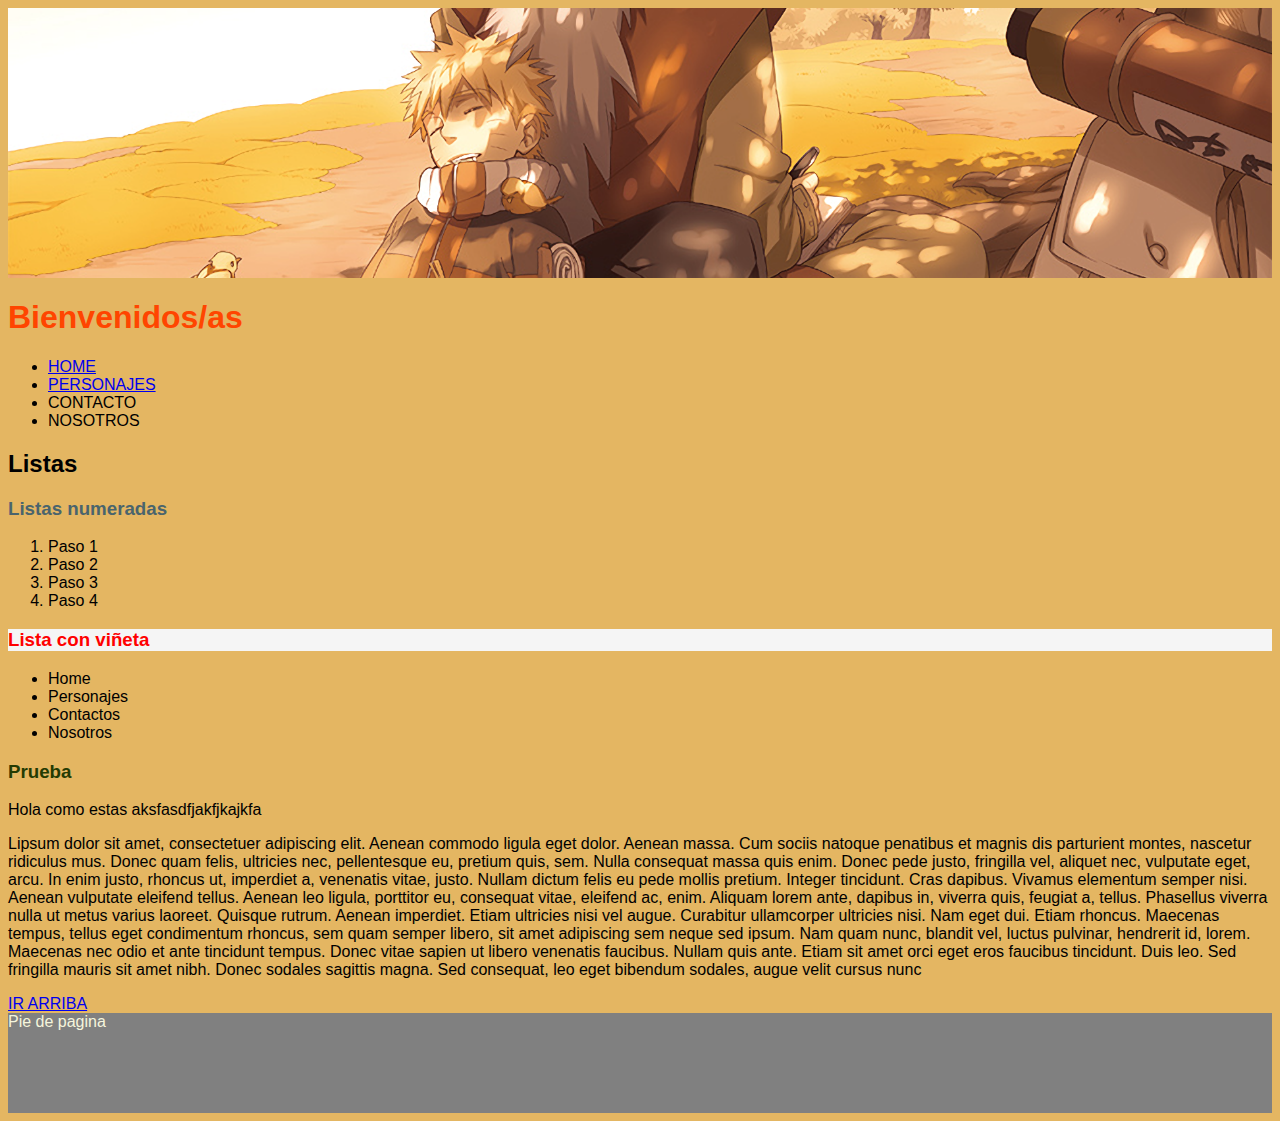
<file: views/index.html>
<!DOCTYPE html>
<html lang="en">
<head>
    <meta charset="UTF-8">
    <meta name="viewport" content="width=device-width, initial-scale=1.0">
    <title>UTN</title>
    <link rel="stylesheet" href="estilos.css"/>
</head>
<body>
    <section>
    <header id=cabecera> </header>
        <H1>Bienvenidos/as</H1>
        <nav>
            <ul>
                <li><a href="index.html">
                        HOME </a> </li>
                <li> <a href="personajes.html">
                        PERSONAJES </a></li>
                <li> <a href="#">
                     </a> CONTACTO </li>
                <li> <a href="#">  
                </a> NOSOTROS </li>
            </ul>
        </nav>
        <h2> Listas</h2>
        <h3> Listas numeradas</h3>
        <ol>
            <li> Paso 1 </li>
            <li> Paso 2 </li>
            <li> Paso 3 </li>
            <li> Paso 4 </li>
        </ol>
        <h3 class= "azul fondo"> Lista con viñeta </h3>
        <ul>
            <li> Home </li>
            <li> Personajes </li>
            <li> Contactos </li>
            <li> Nosotros </li>
        </ul>
    </section>
    <h3 id="verde"> Prueba </h3>
    <div>
        <p> Hola como estas  
            <span>aksfasdfjakfjkajkfa</span>
        </p>
        <p> Lipsum dolor sit amet, consectetuer adipiscing elit. Aenean commodo ligula eget dolor. Aenean massa. Cum sociis natoque penatibus et magnis dis parturient montes,
             nascetur ridiculus mus. Donec quam felis, ultricies nec, pellentesque eu, pretium quis, sem. Nulla consequat massa quis enim. Donec pede justo, fringilla vel, aliquet 
             nec, vulputate eget, arcu. In enim justo, rhoncus ut, imperdiet a, venenatis vitae, justo. Nullam dictum felis eu pede mollis pretium. Integer tincidunt. Cras dapibus. 
             Vivamus elementum semper nisi. Aenean vulputate eleifend tellus. Aenean leo ligula, porttitor eu, consequat vitae, eleifend ac, enim. Aliquam lorem ante, dapibus in, 
             viverra quis, feugiat a, tellus. Phasellus viverra nulla ut metus varius laoreet. Quisque rutrum. Aenean imperdiet. Etiam ultricies nisi vel augue. Curabitur ullamcorper
             ultricies nisi. Nam eget dui. Etiam rhoncus. Maecenas tempus, tellus eget condimentum rhoncus, sem quam semper libero, sit amet adipiscing sem neque sed ipsum. Nam quam
             nunc, blandit vel, luctus pulvinar, hendrerit id, lorem. Maecenas nec odio et ante tincidunt tempus. Donec vitae sapien ut libero venenatis faucibus. Nullam quis ante. 
             Etiam sit amet orci eget eros faucibus tincidunt. Duis leo. Sed fringilla mauris sit amet nibh. Donec sodales sagittis magna. Sed consequat, leo eget bibendum sodales,
             augue velit cursus nunc </p>
    </div>
    <div> 
        <a href="#cabecera"> IR ARRIBA </a>   
    </div>
    <footer id="pie_pagina"> 
        Pie de pagina
    </footer>
</body>
</html>
</file>
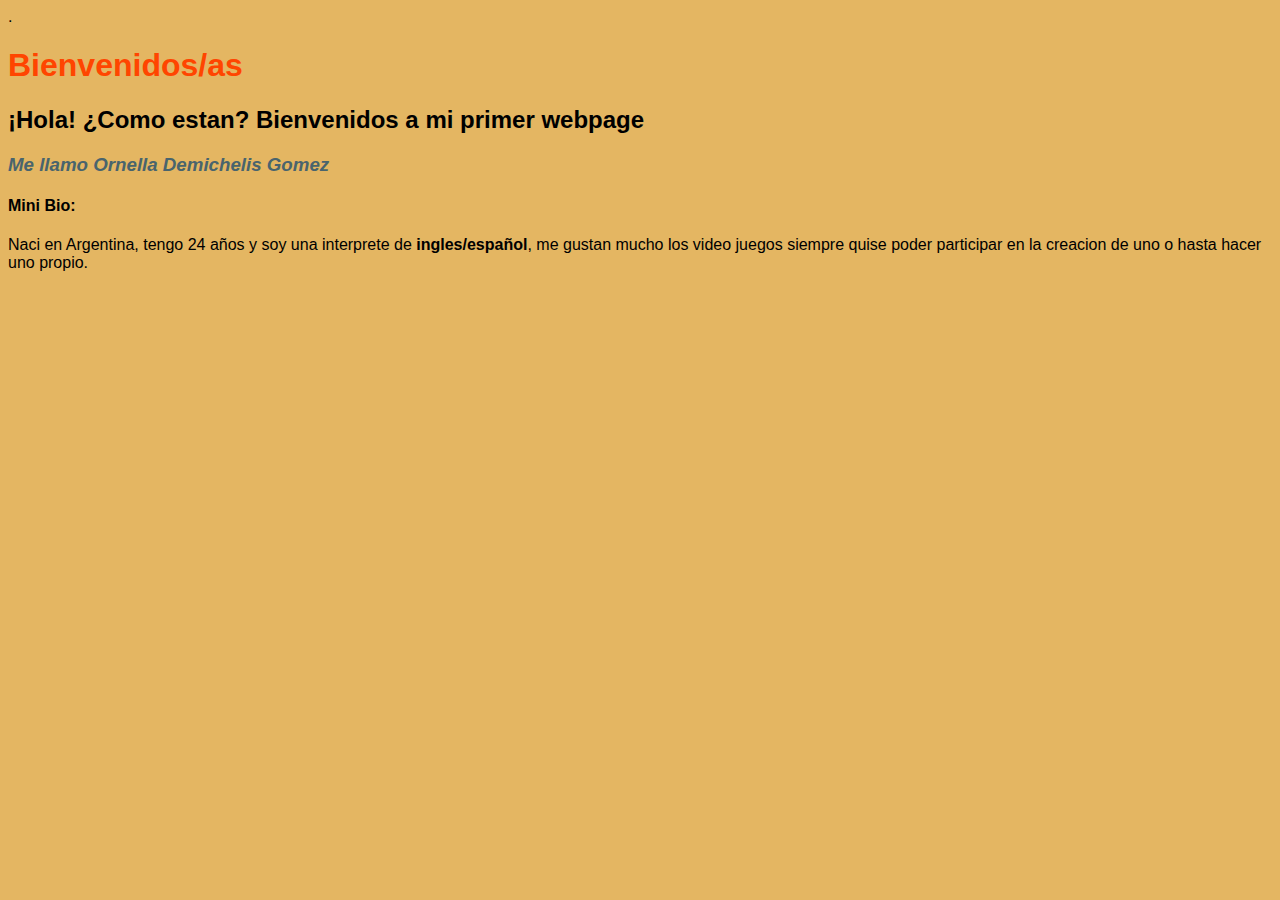
<file: views/index2.html>
<!DOCTYPE html>.
<html lang="en">
<head>
    <meta charset="UTF-8">
    <meta name="viewport" content="width=device-width, initial-scale=1.0">
    <title>My First Try</title>
    <link rel="stylesheet" href="estilos.css">
</head>
<body>
    <h1> Bienvenidos/as</h1>
    <h2> ¡Hola! ¿Como estan? Bienvenidos a mi primer webpage</h2>
    <h3> <em> Me llamo Ornella Demichelis Gomez</em> </h3>
    <h4> Mini Bio:</h4>
    <p> Naci en Argentina, tengo 24 años y soy una interprete de <strong>ingles/español</strong>, me gustan mucho los
        video juegos siempre quise poder participar en la creacion de uno o hasta hacer uno propio.</p>
</body>
</html>
</file>
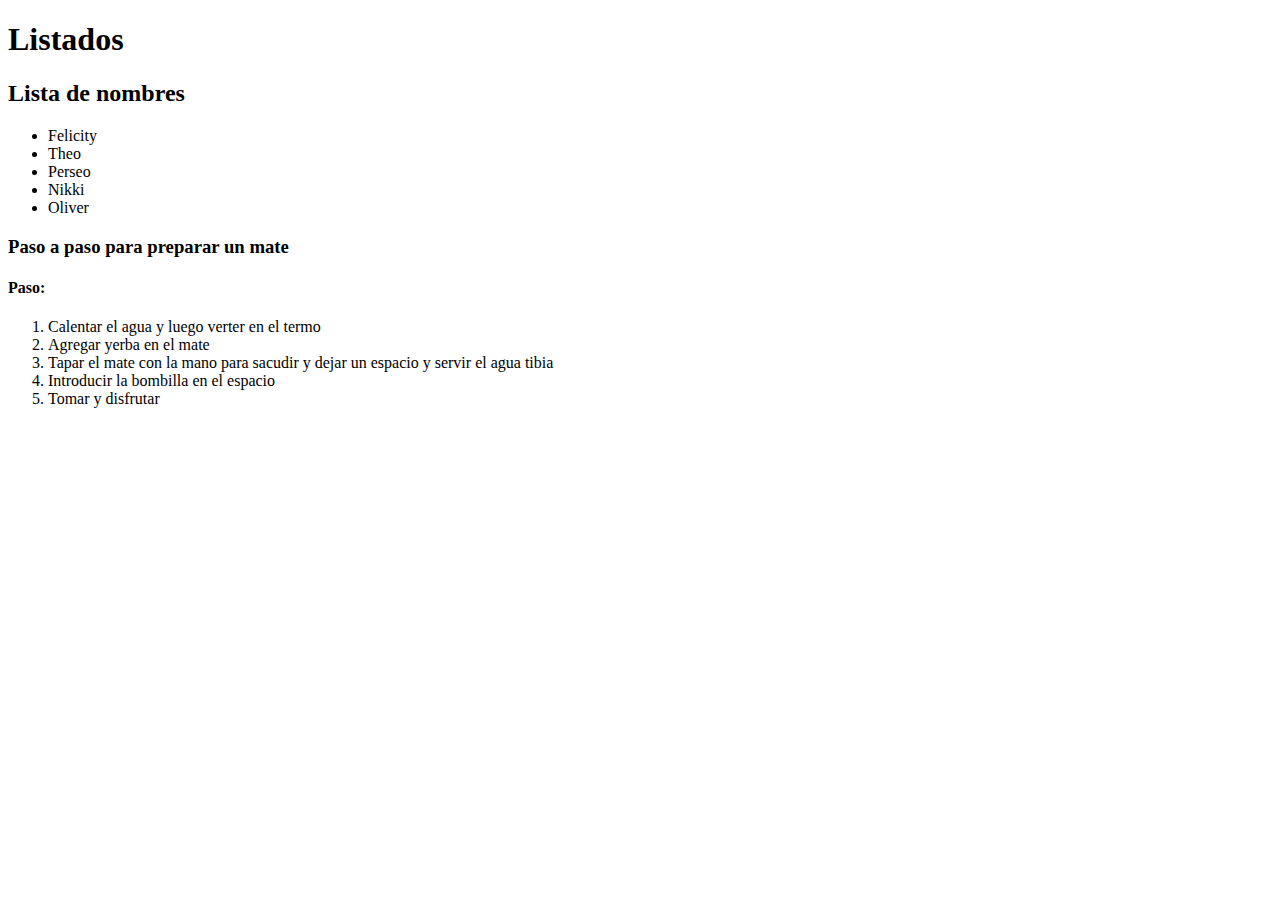
<file: views/Listas.html>
<!DOCTYPE html>
<html lang="en">
<head>
    <meta charset="UTF-8">
    <meta name="viewport" content="width=device-width, initial-scale=1.0">
    <title>Document</title>
</head>
<body>
    <h1> Listados </h1>
    <h2> Lista de nombres </h2>
    <nav>
        <ul>
            <li> Felicity </li>
            <li> Theo </li>
            <li> Perseo </li>
            <li> Nikki </li>
            <li> Oliver </li>
        </ul>
    </nav>

    <h3>Paso a paso para preparar un mate</h3>
    <h4> Paso: </h4>
    <ol>
        <li> Calentar el agua y luego verter en el termo </li>
        <li> Agregar yerba en el mate </li>
        <li> Tapar el mate con la mano para sacudir y dejar un espacio y servir el agua tibia</li>
        <li> Introducir la bombilla en el espacio</li>
        <li> Tomar y disfrutar</li>
    </ol>
</body>
</html>
</file>
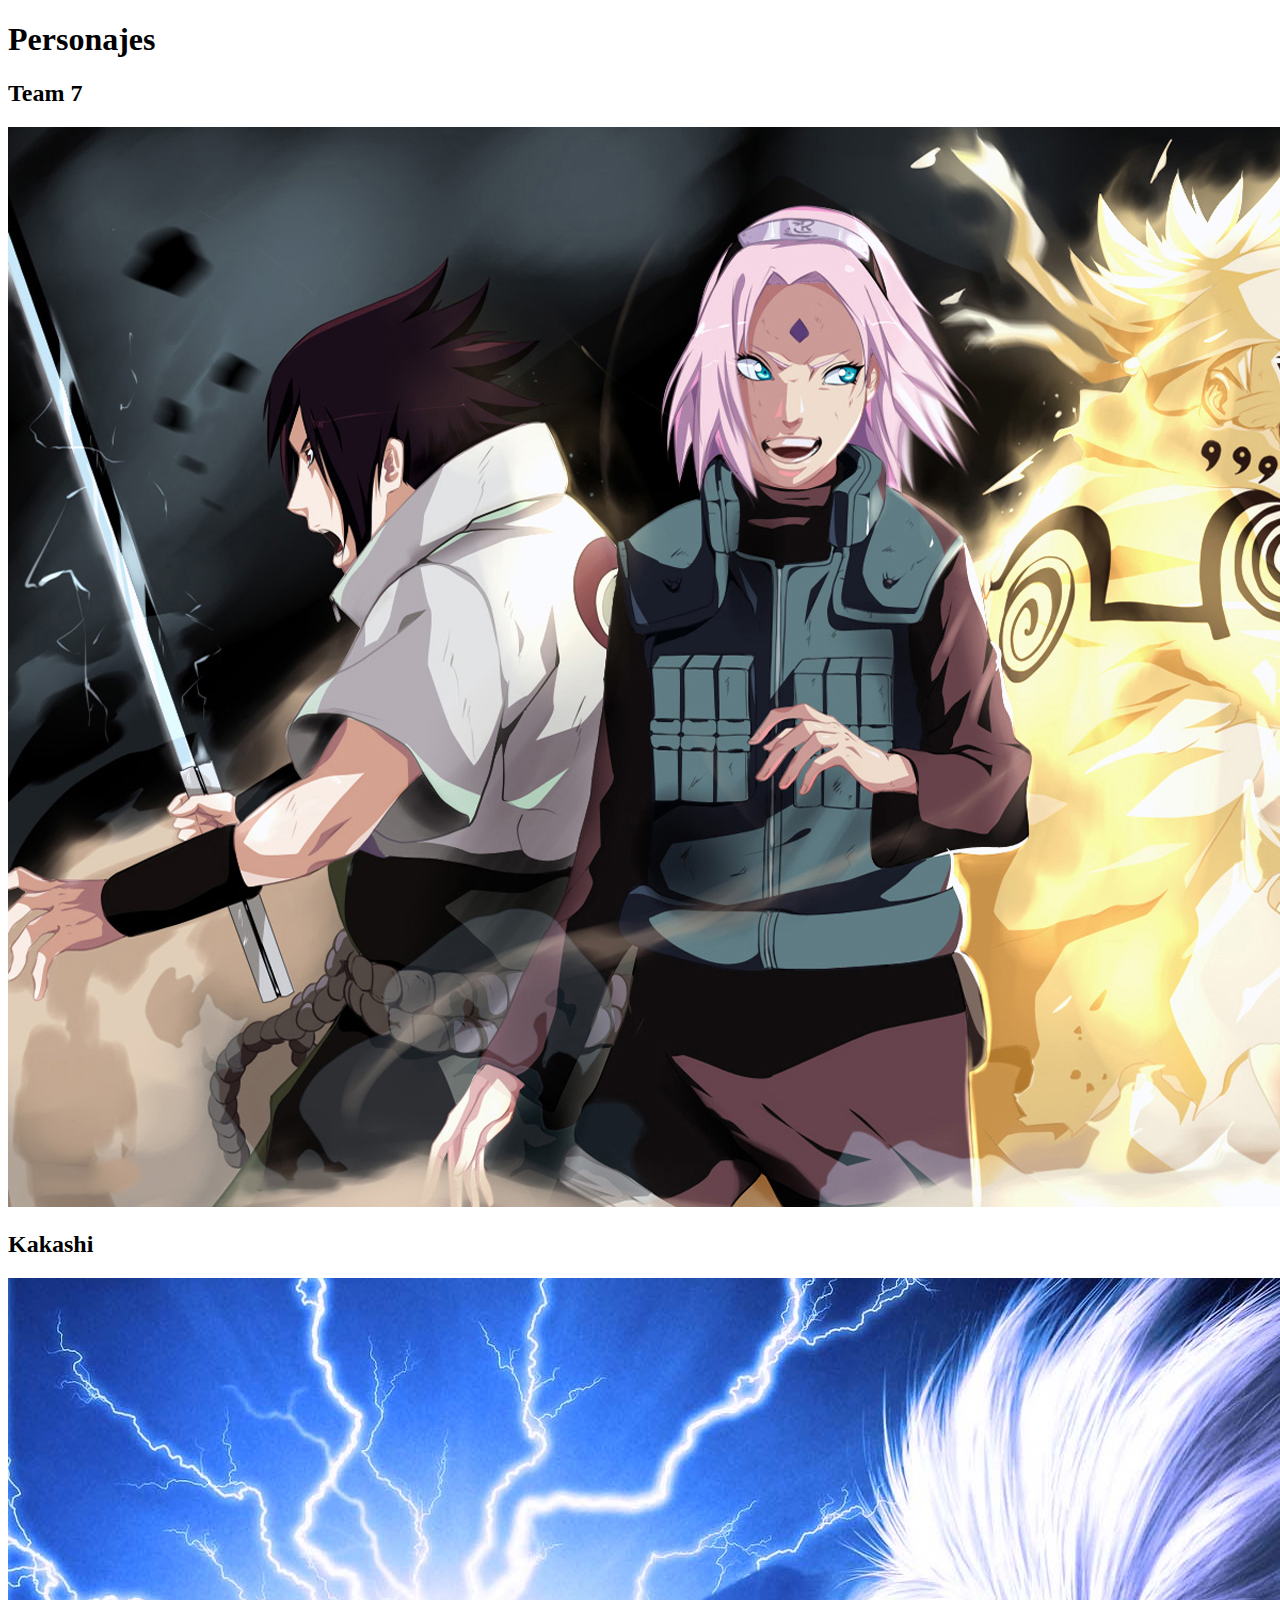
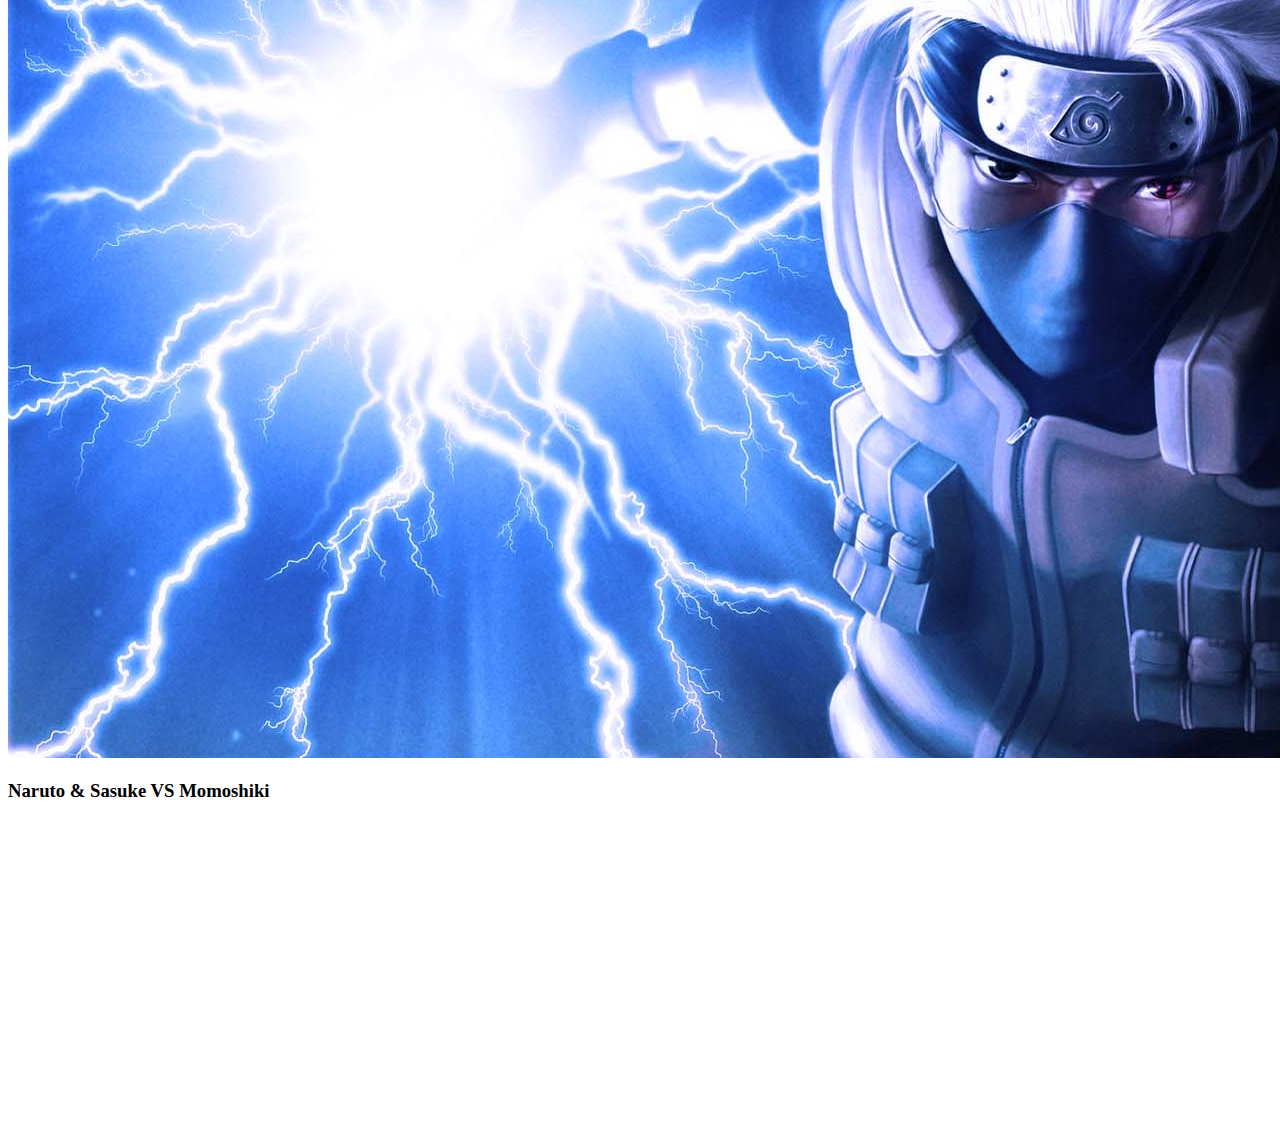
<file: views/personajes.html>
<!DOCTYPE html>
<html lang="en">
<head>
    <meta charset="UTF-8">
    <meta name="viewport" content="width=device-width, initial-scale=1.0">
    <title>Personajes</title>
</head>
<body>
    <h1> Personajes</h1>
    <h2> Team 7 </h2>
    <img src="./Imagenes/team 7.jpg" alt="Equipo 7">

    <h2> Kakashi </h2>
    <img src="./Imagenes/kakashi.jpg" alt="Kakashi">

    <h3> Naruto & Sasuke VS Momoshiki</h3>
    <iframe width="560" height="315" src="https://www.youtube.com/embed/RzClCJFpSoM?si=-0tafEUUuG-SrjiS"
        title="YouTube video player" frameborder="0"
        allow="accelerometer; autoplay; clipboard-write; encrypted-media; gyroscope; picture-in-picture; web-share"
        allowfullscreen></iframe>
</body>
</html>
</file>
<file: views/estilos.css>
body{
    background-color: rgb(228, 182, 98); 
    font-family: 'Franklin Gothic Medium', 'Arial Narrow', Arial, sans-serif;
}
h1{
    color: orangered;
}
h3{
    color: rgb(73, 100, 109);
}
.azul{
    color: red;
}
#pie_pagina{
    background-color: grey;
    color: beige;
    height: 100px;
}
#verde{
    color: rgb(36, 59, 2);
}
.fondo{
    background-color: whitesmoke;
}

header{
    background-image: url(./Imagenes/naruto\ jiraija.png);
    background-color: beige;
    background-repeat: no-repeat;
    background-position: center;
    background-size: cover;
    height: 30vh;
}
.menuSuperior{
    list-style-type: none;
    text-align: center;
}
.menuSuperior li{
    display: inline-block;
}
.menuSuperior{
    text-decoration: none;
    color: aliceblue;
    font-weight: 700;
    font-size: 1rem;
}
</file>
